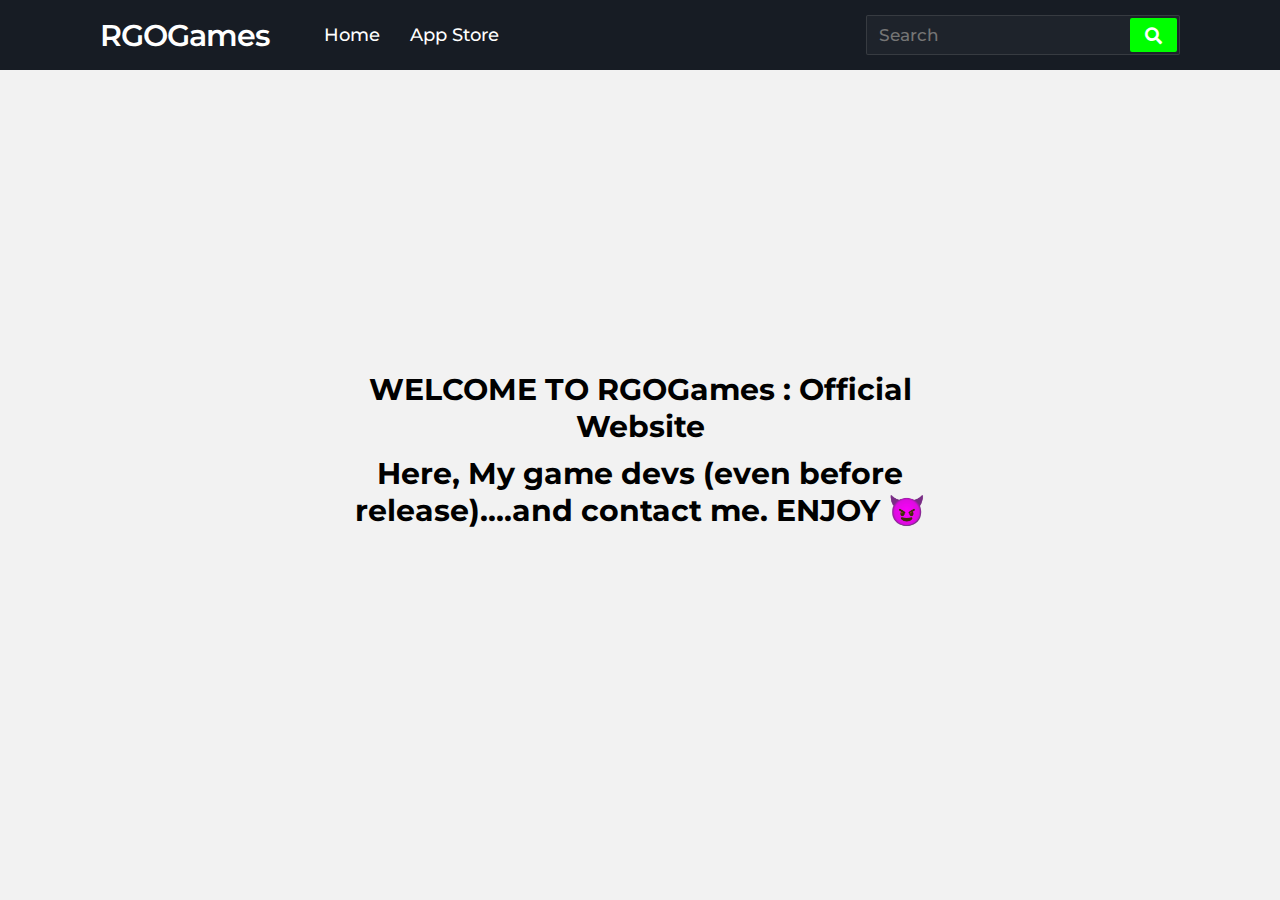
<file: index.html>
<!DOCTYPE html>
<!--- Created By RGOFFICIAL --->
<html lang="en" dir="ltr">
   <head>
      <meta charset="utf-8">
      <title>RGOGames Website | BY RGOGames </title>
      <link rel="stylesheet" href="style.css">
      <meta name="viewport" content="width=device-width, initial-scale=1.0">
      <link rel="stylesheet" href="https://cdnjs.cloudflare.com/ajax/libs/font-awesome/5.15.3/css/all.min.css"/>
      <link rel="shortcut icon" type="x-icon" href="logo.jpg">
   </head>
   <body>
      <nav>
         <div class="menu-icon">
            <span class="fas fa-bars"></span>
         </div>
         <div class="logo">
            RGOGames
         </div>
         <div class="nav-items">
            <li><a href="#">Home</a></li>
            <li><a href="#" onclick="redirect_app_store()">App Store</a></li>
         </div>
         <div class="search-icon">
            <span class="fas fa-search"></span>
         </div>
         <div class="cancel-icon">
            <span class="fas fa-times"></span>
         </div>
         <form action="#">
            <input type="search" class="search-data" placeholder="Search" required>
            <button type="submit" class="fas fa-search"></button>
         </form>
      </nav>
      <div class="content">
         <header class="space">WELCOME TO RGOGames : Official Website</header>
         <div class="space text">
            Here, My game devs (even before release)....and contact me. ENJOY 😈
         </div>
      </div>
      <script src="main.js">
      </script>
   </body>
</html>
</file>
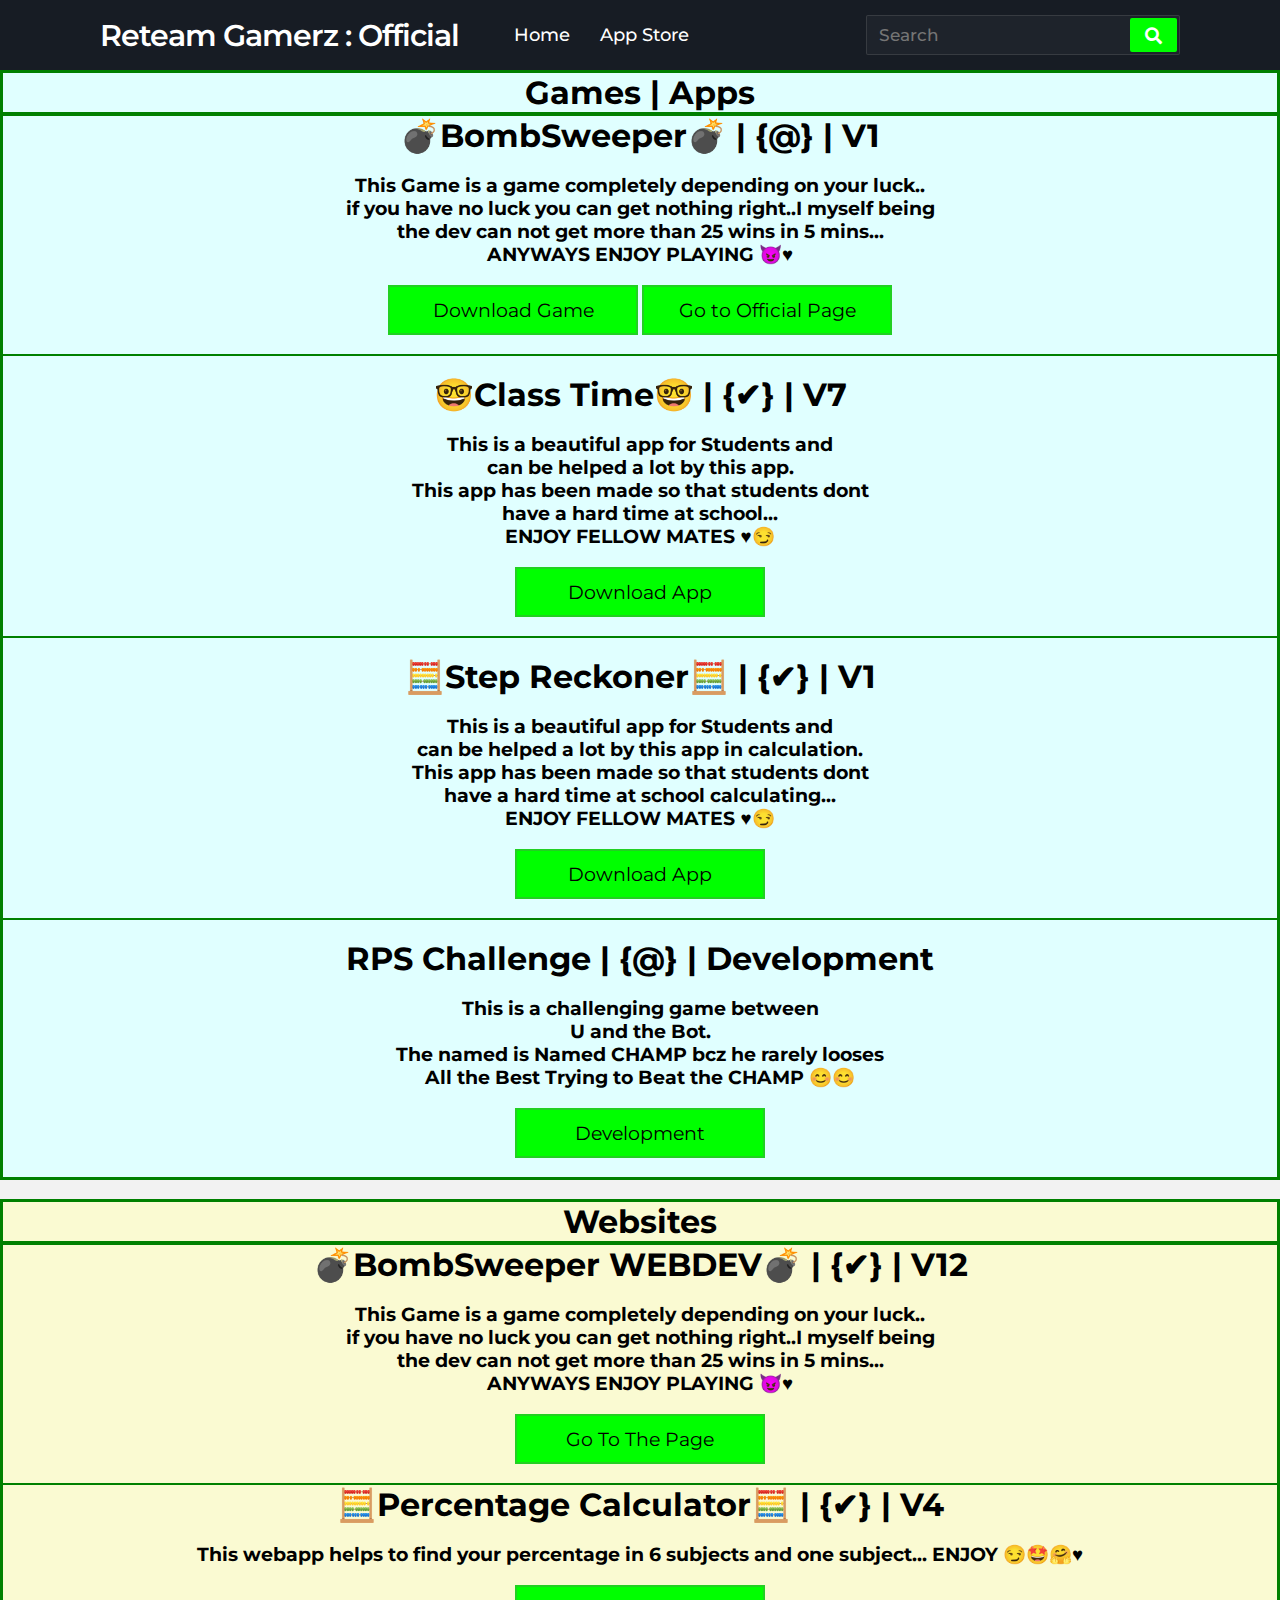
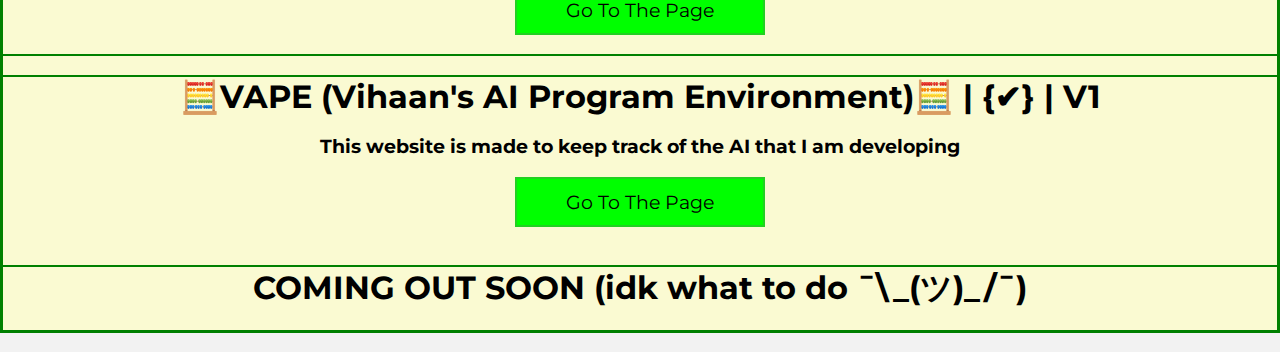
<file: app_store.html>
<!DOCTYPE html>
<!--- Created By RGOFFICIAL --->
<html lang="en" dir="ltr">
   <head>
      <meta charset="utf-8">
      <title>RGOGames Website | BY RGOGames</title>
      <link rel="stylesheet" href="app_store.css">
      <meta name="viewport" content="width=device-width, initial-scale=1.0">
      <link rel="stylesheet" href="https://cdnjs.cloudflare.com/ajax/libs/font-awesome/5.15.3/css/all.min.css"/>
      <link rel="shortcut icon" type="x-icon" href="logo.jpg">
   </head>
   <body>
      <nav>
         <div class="menu-icon">
            <span class="fas fa-bars"></span>
         </div>
         <div class="logo">
            Reteam Gamerz : Official
         </div>
         <div class="nav-items">
            <li><a href="#" onclick="redirect_home()">Home</a></li>
            <li><a href="#">App Store</a></li>
         </div>
         <div class="search-icon">
            <span class="fas fa-search"></span>
         </div>
         <div class="cancel-icon">
            <span class="fas fa-times"></span>
         </div>
         <form action="#">
            <input type="search" class="search-data" placeholder="Search" required>
            <button type="submit" class="fas fa-search"></button>
         </form>
      </nav>
      </div>
      <span id="mega_div">
      <div id="games_devs">
        <center>
        <h1 id="games_devs_header">Games | Apps</h1>
        </center>
        <hr id="div_seperator">
        <hr id="div_seperator">
            <center>
            <h1>💣BombSweeper💣 | {@} | V1</h1>
            <br>
            <h3>This Game is a game completely depending on your luck.. <br> if you have no luck you can get nothing right..I myself being  <br> the dev can not get more than 25 wins in 5 mins...  <br> ANYWAYS ENJOY PLAYING 😈♥ </h3>
            <br>
            <button id="game_downloader" onclick="download_BSW()">Download Game</button>
            <button id="game_downloader" onclick="download_BSW_page()">Go to Official Page</button>
            <br>
            <br>
            </center>
            <hr id="div_seperator">
        <br>
        <center>
            <h1> 🤓Class Time🤓 | {✔} | V7</h1>
            <br>
            <h3>This is a beautiful app for Students and <br> can be helped a lot by this app. <br>This app has been made so that students dont <br>have a hard time at school... <br>ENJOY FELLOW MATES ♥😏</h3>
            <br>
            <button id="game_downloader" onclick="download_CLSTME()">Download App</button>
            <br>
            <br>
            </center>
            <hr id="div_seperator">
        <br>
        <center>
            <h1> 🧮Step Reckoner🧮 | {✔} | V1</h1>
            <br>
            <h3>This is a beautiful app for Students and <br> can be helped a lot by this app in calculation. <br>This app has been made so that students dont <br>have a hard time at school calculating... <br>ENJOY FELLOW MATES ♥😏</h3>
            <br>
            <button id="game_downloader" onclick="download_STPREC()">Download App</button>
            <br>
            <br>
            </center>
            <hr id="div_seperator">
            <br>
            <center>
               <h1> RPS Challenge | {@} | Development</h1>
               <br>
               <h3>This is a challenging game between <br> U and the Bot. <br>The named is Named CHAMP bcz he rarely looses <br>All the Best Trying to Beat the CHAMP 😊😊 </h3>
               <br>
               <button id="game_downloader" onclick="download_RPS()">Development</button>
               <br>
               <br>
               </center> 
      </div>
      <br>
      <div id="games_devs_online">
        <center>
        <h1 id="games_devs_header">Websites</h1>
        </center>
        <hr id="div_seperator">
        <hr id="div_seperator">
            <center>
            <h1>💣BombSweeper WEBDEV💣 | {✔} | V12</h1>
            <br>
            <h3>This Game is a game completely depending on your luck.. <br> if you have no luck you can get nothing right..I myself being  <br> the dev can not get more than 25 wins in 5 mins...  <br> ANYWAYS ENJOY PLAYING 😈♥ </h3>
            <br>
            <button id="game_downloader" onclick="download_BSW()">Go To The Page</button>
            <br>
            <br>
            </center>
            <center>
            <hr id="div_seperator">
            <h1> 🧮Percentage Calculator🧮 | {✔} | V4</h1>
            <br>
            <h3>This webapp helps to find your percentage in 6 subjects and one subject... ENJOY 😏🤩🤗♥</h3>
            <br>
            <button id="game_downloader" onclick="download_PERCAL_online()">Go To The Page</button>
            <br>
            <br>
            </center>
            <hr id="div_seperator">
            <br>
            <center>
               <hr id="div_seperator">
               <h1> 🧮VAPE (Vihaan's AI Program Environment)🧮 | {✔} | V1</h1>
               <br>
               <h3>This website is made to keep track of the AI that I am developing</h3>
               <br>
               <button id="game_downloader" onclick="download_VAPE_online()">Go To The Page</button>
               <br>
               <br>
               </center>
               <br>
            <center>    
               <hr id="div_seperator">      
            <h1> COMING OUT SOON (idk what to do ¯\_(ツ)_/¯) </h1>
            <br>
            </center>
            


        
      </div>
      <br>
    </span>
      <script src="app_store.js">
      </script>
   </body>
</html>
</file>
<file: style.css>
@import url('https://fonts.googleapis.com/css?family=Montserrat:400,500,600,700&display=swap');
*{
  margin: 0;
  padding: 0;
  outline: none;
  box-sizing: border-box;
  font-family: 'Montserrat', sans-serif;
}
body{
  background: #f2f2f2;
}
nav{
  background: #171c24;
  display: flex;
  flex-wrap: wrap;
  align-items: center;
  justify-content: space-between;
  height: 70px;
  padding: 0 100px;
}
nav .logo{
  color: #fff;
  font-size: 30px;
  font-weight: 600;
  letter-spacing: -1px;
}
nav .nav-items{
  display: flex;
  flex: 1;
  padding: 0 0 0 40px;
}
nav .nav-items li{
  list-style: none;
  padding: 0 15px;
}
nav .nav-items li a{
  color: #fff;
  font-size: 18px;
  font-weight: 500;
  text-decoration: none;
}
nav .nav-items li a:hover{
  color:lime;
}
nav form{
  display: flex;
  height: 40px;
  padding: 2px;
  background: #1e232b;
  min-width: 18%!important;
  border-radius: 2px;
  border: 1px solid rgba(155,155,155,0.2);
}
nav form .search-data{
  width: 100%;
  height: 100%;
  padding: 0 10px;
  color: #fff;
  font-size: 17px;
  border: none;
  font-weight: 500;
  background: none;
}
nav form button{
  padding: 0 15px;
  color: #fff;
  font-size: 17px;
  background: lime;
  border: none;
  border-radius: 2px;
  cursor: pointer;
}
nav form button:hover{
  background: lime;
}
nav .menu-icon,
nav .cancel-icon,
nav .search-icon{
  width: 40px;
  text-align: center;
  margin: 0 50px;
  font-size: 18px;
  color: #fff;
  cursor: pointer;
  display: none;
}
nav .menu-icon span,
nav .cancel-icon,
nav .search-icon{
  display: none;
}
@media (max-width: 1245px) {
  nav{
    padding: 0 50px;
  }
}
@media (max-width: 1140px){
  nav{
    padding: 0px;
  }
  nav .logo{
    flex: 2;
    text-align: center;
  }
  nav .nav-items{
    position: fixed;
    z-index: 99;
    top: 70px;
    width: 100%;
    left: -100%;
    height: 100%;
    padding: 10px 50px 0 50px;
    text-align: center;
    background: #14181f;
    display: inline-block;
    transition: left 0.3s ease;
  }
  nav .nav-items.active{
    left: 0px;
  }
  nav .nav-items li{
    line-height: 40px;
    margin: 30px 0;
  }
  nav .nav-items li a{
    font-size: 20px;
  }
  nav form{
    position: absolute;
    top: 80px;
    right: 50px;
    opacity: 0;
    pointer-events: none;
    transition: top 0.3s ease, opacity 0.1s ease;
  }
  nav form.active{
    top: 95px;
    opacity: 1;
    pointer-events: auto;
  }
  nav form:before{
    position: absolute;
    content: "";
    top: -13px;
    right: 0px;
    width: 0;
    height: 0;
    z-index: -1;
    border: 10px solid transparent;
    border-bottom-color: #1e232b;
    margin: -20px 0 0;
  }
  nav form:after{
    position: absolute;
    content: '';
    height: 60px;
    padding: 2px;
    background: #1e232b;
    border-radius: 2px;
    min-width: calc(100% + 20px);
    z-index: -2;
    left: 50%;
    top: 50%;
    transform: translate(-50%, -50%);
  }
  nav .menu-icon{
    display: block;
  }
  nav .search-icon,
  nav .menu-icon span{
    display: block;
  }
  nav .menu-icon span.hide,
  nav .search-icon.hide{
    display: none;
  }
  nav .cancel-icon.show{
    display: block;
  }
}
.content{
  position: absolute;
  top: 50%;
  left: 50%;
  text-align: center;
  transform: translate(-50%, -50%);
}
.content header{
  font-size: 30px;
  font-weight: 700;
}
.content .text{
  font-size: 30px;
  font-weight: 700;
}
.space{
  margin: 10px 0;
}
nav .logo.space{
  color: lime;
  padding: 0 5px 0 0;
}
@media (max-width: 980px){
  nav .menu-icon,
  nav .cancel-icon,
  nav .search-icon{
    margin: 0 20px;
  }
  nav form{
    right: 30px;
  }
}
@media (max-width: 350px){
  nav .menu-icon,
  nav .cancel-icon,
  nav .search-icon{
    margin: 0 10px;
    font-size: 16px;
  }
}
.content{
  position: absolute;
  top: 50%;
  left: 50%;
  transform: translate(-50%, -50%);
}
.content header{
  font-size: 30px;
  font-weight: 700;
}
.content .text{
  font-size: 30px;
  font-weight: 700;
}
.content .space{
  margin: 10px 0;
}

#helpBTN{
  width: 150px;
}
</file>
<file: app_store.css>
@import url('https://fonts.googleapis.com/css?family=Montserrat:400,500,600,700&display=swap');
*{
  margin: 0;
  padding: 0;
  outline: none;
  box-sizing: border-box;
  font-family: 'Montserrat', sans-serif;
}
body{
  background: #f2f2f2;
}
nav{
  background: #171c24;
  display: flex;
  flex-wrap: wrap;
  align-items: center;
  justify-content: space-between;
  height: 70px;
  padding: 0 100px;
}
nav .logo{
  color: #fff;
  font-size: 30px;
  font-weight: 600;
  letter-spacing: -1px;
}
nav .nav-items{
  display: flex;
  flex: 1;
  padding: 0 0 0 40px;
}
nav .nav-items li{
  list-style: none;
  padding: 0 15px;
}
nav .nav-items li a{
  color: #fff;
  font-size: 18px;
  font-weight: 500;
  text-decoration: none;
}
nav .nav-items li a:hover{
  color: lime;
}
nav form{
  display: flex;
  height: 40px;
  padding: 2px;
  background: #1e232b;
  min-width: 18%!important;
  border-radius: 2px;
  border: 1px solid rgba(155,155,155,0.2);
}
nav form .search-data{
  width: 100%;
  height: 100%;
  padding: 0 10px;
  color: #fff;
  font-size: 17px;
  border: none;
  font-weight: 500;
  background: none;
}
nav form button{
  padding: 0 15px;
  color: #fff;
  font-size: 17px;
  background: lime;
  border: none;
  border-radius: 2px;
  cursor: pointer;
}
nav form button:hover{
  background: lime;
}
nav .menu-icon,
nav .cancel-icon,
nav .search-icon{
  width: 40px;
  text-align: center;
  margin: 0 50px;
  font-size: 18px;
  color: #fff;
  cursor: pointer;
  display: none;
}
nav .menu-icon span,
nav .cancel-icon,
nav .search-icon{
  display: none;
}
@media (max-width: 1245px) {
  nav{
    padding: 0 50px;
  }
}
@media (max-width: 1140px){
  nav{
    padding: 0px;
  }
  nav .logo{
    flex: 2;
    text-align: center;
  }
  nav .nav-items{
    position: fixed;
    z-index: 99;
    top: 70px;
    width: 100%;
    left: -100%;
    height: 100%;
    padding: 10px 50px 0 50px;
    text-align: center;
    background: #14181f;
    display: inline-block;
    transition: left 0.3s ease;
  }
  nav .nav-items.active{
    left: 0px;
  }
  nav .nav-items li{
    line-height: 40px;
    margin: 30px 0;
  }
  nav .nav-items li a{
    font-size: 20px;
  }
  nav form{
    position: absolute;
    top: 80px;
    right: 50px;
    opacity: 0;
    pointer-events: none;
    transition: top 0.3s ease, opacity 0.1s ease;
  }
  nav form.active{
    top: 95px;
    opacity: 1;
    pointer-events: auto;
  }
  nav form:before{
    position: absolute;
    content: "";
    top: -13px;
    right: 0px;
    width: 0;
    height: 0;
    z-index: -1;
    border: 10px solid transparent;
    border-bottom-color: #1e232b;
    margin: -20px 0 0;
  }
  nav form:after{
    position: absolute;
    content: '';
    height: 60px;
    padding: 2px;
    background: #1e232b;
    border-radius: 2px;
    min-width: calc(100% + 20px);
    z-index: -2;
    left: 50%;
    top: 50%;
    transform: translate(-50%, -50%);
  }
  nav .menu-icon{
    display: block;
  }
  nav .search-icon,
  nav .menu-icon span{
    display: block;
  }
  nav .menu-icon span.hide,
  nav .search-icon.hide{
    display: none;
  }
  nav .cancel-icon.show{
    display: block;
  }
}
.content{
  position: absolute;
  top: 50%;
  left: 50%;
  text-align: center;
  transform: translate(-50%, -50%);
}
.content header{
  font-size: 30px;
  font-weight: 700;
}
.content .text{
  font-size: 30px;
  font-weight: 700;
}
.space{
  margin: 10px 0;
}
nav .logo.space{
  color: lime;
  padding: 0 5px 0 0;
}
@media (max-width: 980px){
  nav .menu-icon,
  nav .cancel-icon,
  nav .search-icon{
    margin: 0 20px;
  }
  nav form{
    right: 30px;
  }
}
@media (max-width: 350px){
  nav .menu-icon,
  nav .cancel-icon,
  nav .search-icon{
    margin: 0 10px;
    font-size: 16px;
  }
}
.content{
  position: absolute;
  top: 50%;
  left: 50%;
  transform: translate(-50%, -50%);
}
.content header{
  font-size: 30px;
  font-weight: 700;
}
.content .text{
  font-size: 30px;
  font-weight: 700;
}
.content .space{
  margin: 10px 0;
}

#games_devs{
    border-style: solid;
    border-color: green;
    background-color: lightcyan;
    cursor: pointer;
}

#games_devs_online{
    border-style: solid;
    border-color: green;
    background-color: lightgoldenrodyellow;
    cursor: pointer;
}

#div_seperator{
    border-style: solid;
    border-color: green;
}

#games_dev_g{
    border-style: solid;
    border-color: lime;
    width: 650px;
}

#game_downloader{
    border-style: solid;
    border-color: rgb(34, 208, 34);
    width: 250px;
    height: 50px;
    cursor: pointer;
    background-color: lime;
    font-family: 'Montserrat', sans-serif;
    font-size: 19px;
}

#game_downloader:hover{
    background-color: #14181f;
    color: #fff;
}
</file>
